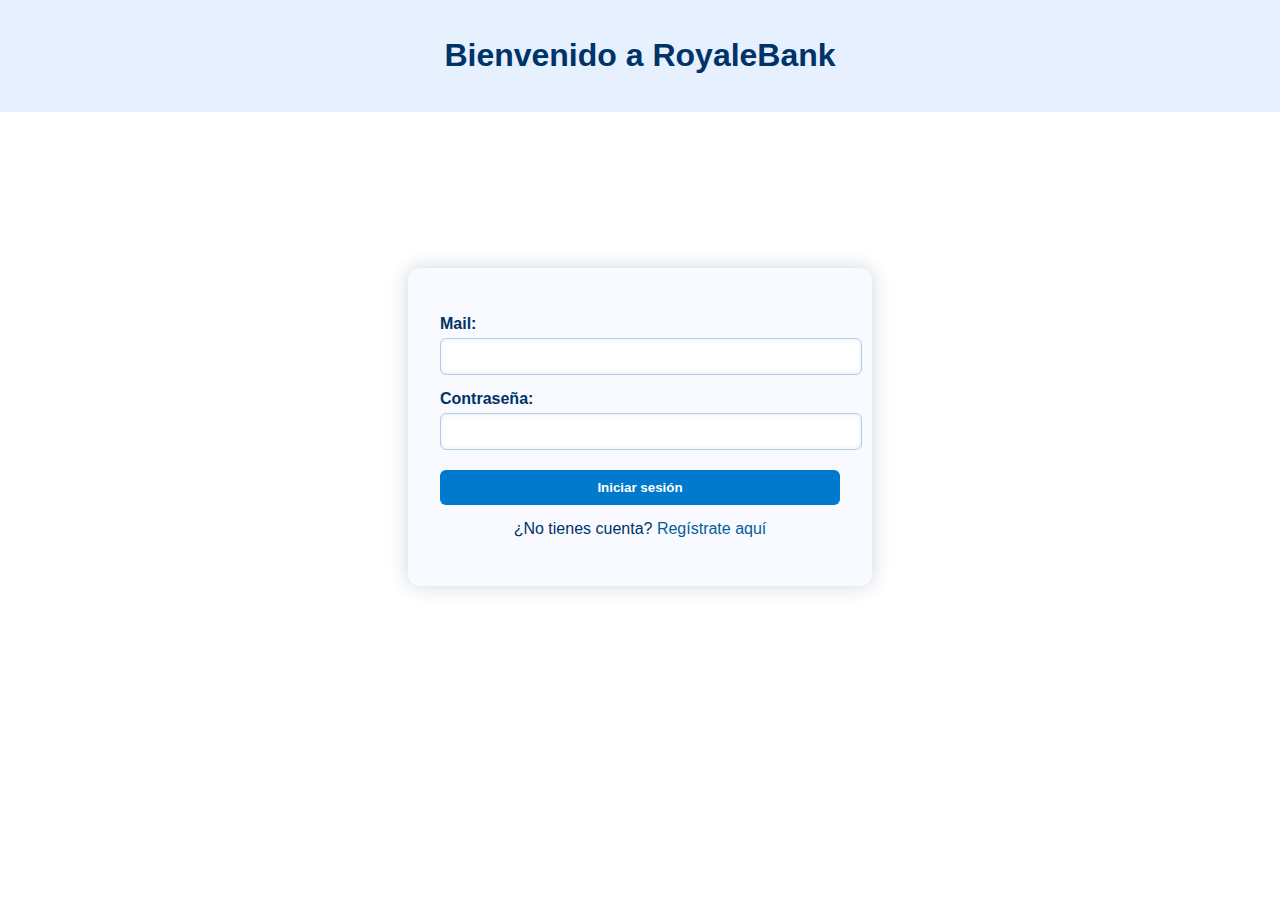
<file: proyecto/src/main/resources/static/index.html>
<!DOCTYPE html>
<html lang="es">
<head>
    <meta charset="UTF-8">
    <title>Inicio de sesión -RoyaleBank</title>
    <link rel="stylesheet" href="estilos.css">
	<script defer src="login.js"></script>

</head>
<body>
    <header>
        <h1>Bienvenido a RoyaleBank</h1>
    </header>

    <main>
        <section class="formulario">
            <form id="loginForm">
                <label for="mail">Mail:</label>
                <input type="email" id="mail" name="mail" required>

                <label for="password">Contraseña:</label>
                <input type="password" id="password" name="password" required>

                <button type="submit" formaction="cuentas.html">Iniciar sesión</button>
            </form>

            <p>¿No tienes cuenta? <a href="registro.html">Regístrate aquí</a></p>
			<p id="loginError" style="color: red; display: none;"></p>
        </section>
    </main>

    
</body>
</html>
</file>
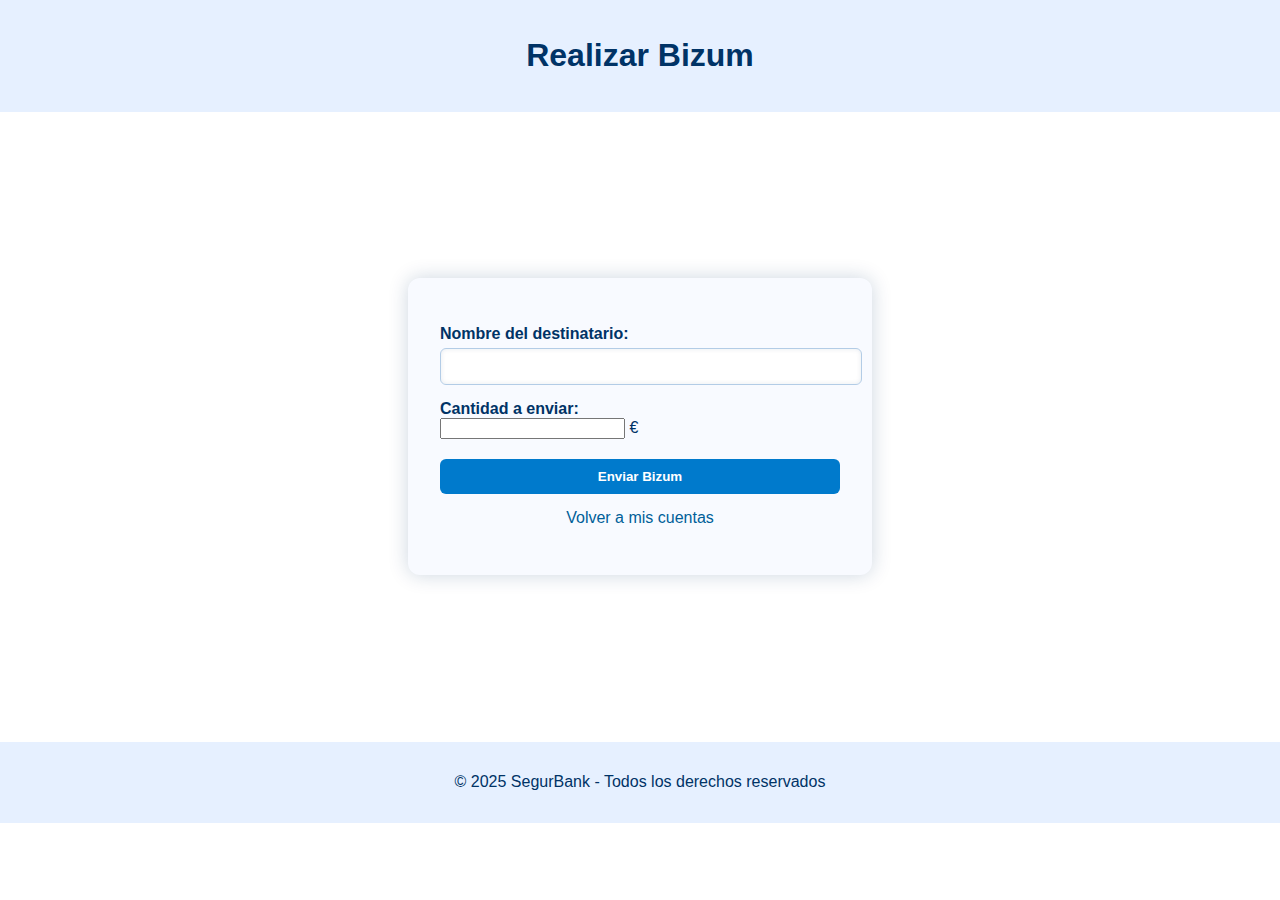
<file: proyecto/src/main/resources/static/bizum.html>
<!DOCTYPE html>
<html lang="es">
<head>
  <meta charset="UTF-8">
  <title>Enviar Bizum - SegurBank</title>
  <link rel="stylesheet" href="estilos.css">
</head>
<body>
  <header>
    <h1>Realizar Bizum</h1>
  </header>

  <main>
    <section class="formulario">
      <form id="bizumForm">
        <label for="destinatario">Nombre del destinatario:</label>
        <input type="text" id="destinatario" name="destinatario" required>

        <label for="cantidad">Cantidad a enviar:</label>
        <div class="campo-euro">
            <input type="number" id="cantidad" name="cantidad" min="0.01" step="0.01" required>
            <span class="simbolo-euro">€</span>
        </div>

        <button type="submit">Enviar Bizum</button>
      </form>

      <p><a href="cuentas.html">Volver a mis cuentas</a></p>
    </section>
  </main>

  <footer>
    <p>&copy; 2025 SegurBank - Todos los derechos reservados</p>
  </footer>
</body>
</html>
</file>
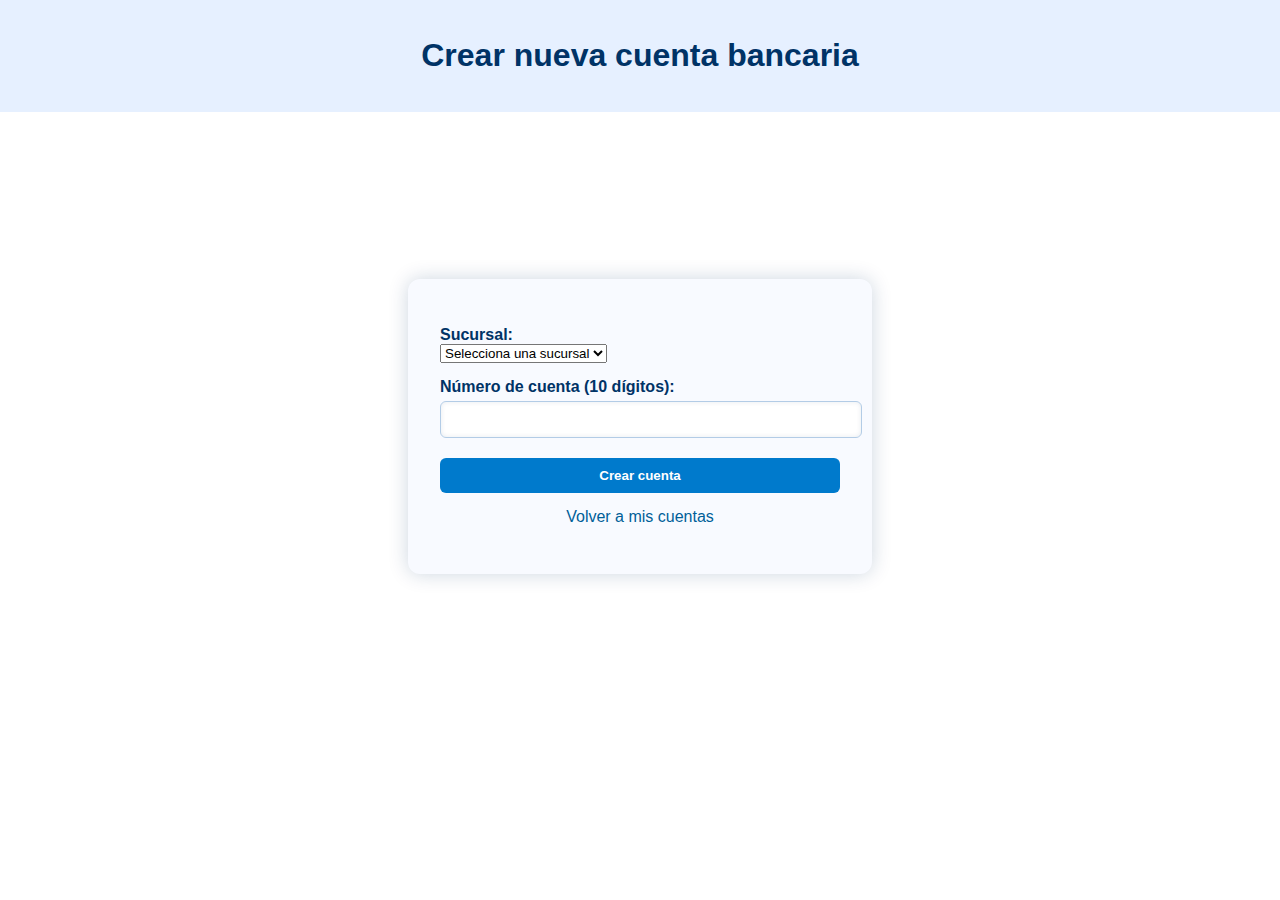
<file: proyecto/src/main/resources/static/crearcuenta.html>
<!DOCTYPE html>
<html lang="es">
<head>
  <meta charset="UTF-8">
  <title>Crear nueva cuenta - RoyaleBank</title>
  <link rel="stylesheet" href="estilos.css">
</head>
<body>
  <header>
    <h1>Crear nueva cuenta bancaria</h1>
  </header>

  <main>
    <section class="formulario">
      <form id="formCrearCuenta">
        <label for="sucursal">Sucursal:</label>
        <select id="sucursal" name="sucursal" required>
          <option value="" disabled selected>Selecciona una sucursal</option>
          <option value="Madrid">Madrid</option>
          <option value="Barcelona">Barcelona</option>
          <option value="Bilbao">Bilbao</option>
        </select>

        <label for="numeroCuenta">Número de cuenta (10 dígitos):</label>
        <input type="text" id="numeroCuenta" name="numeroCuenta" 
               pattern="\d{10}" maxlength="10" required
               title="Debe contener exactamente 10 dígitos numéricos">

        <button type="submit">Crear cuenta</button>
      </form>

      <p><a href="cuentas.html">Volver a mis cuentas</a></p>
    </section>
  </main>
</body>
</html>
</file>
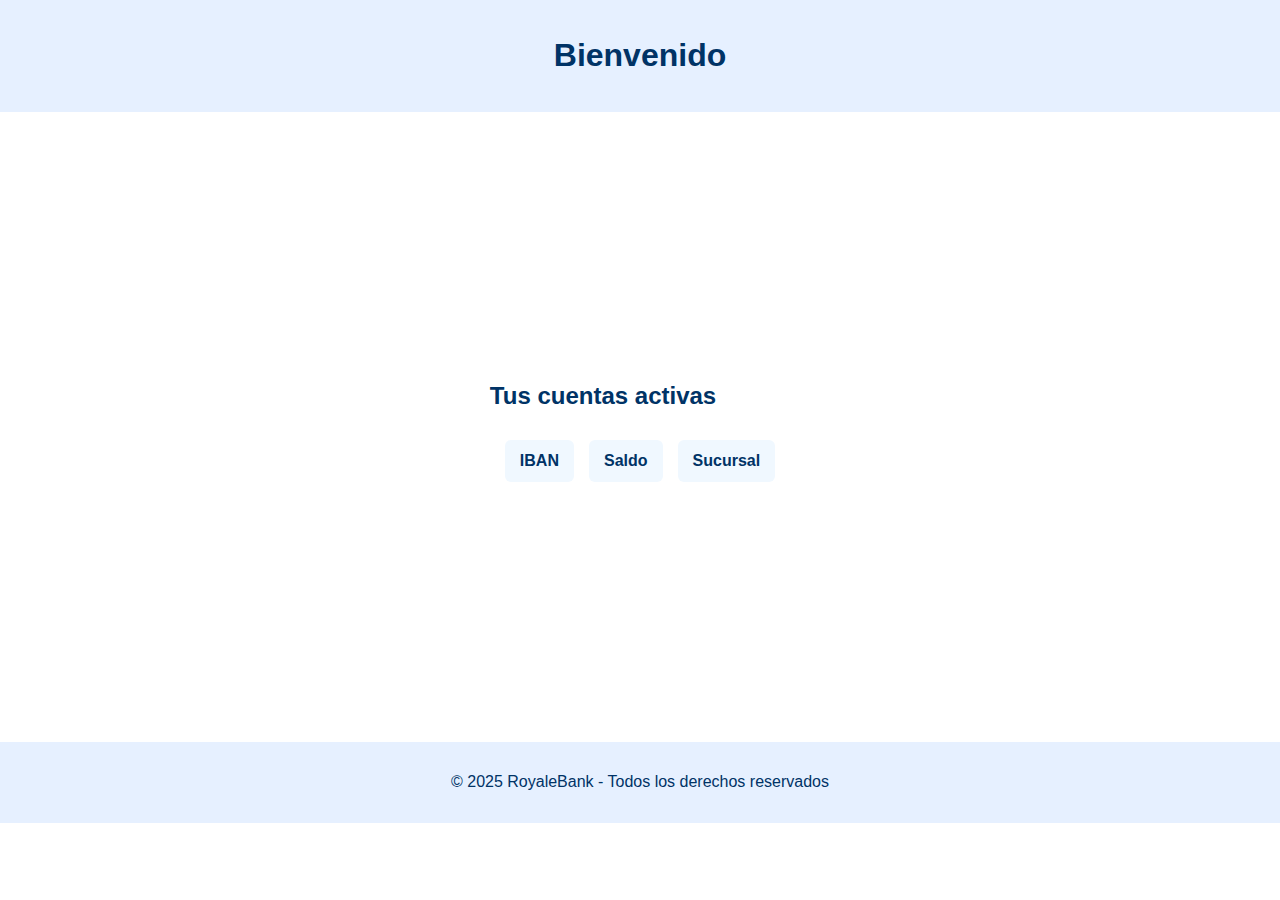
<file: proyecto/src/main/resources/static/cuentas.html>
<!DOCTYPE html>
<html lang="es">
<head>
  <meta charset="UTF-8">
  <title>Mis cuentas - SegurBank</title>
  <link rel="stylesheet" href="estilos.css">

  <script defer src="cliente.js"></script>
</head>
<body>
  <header>
    <h1 id="saludo">Bienvenido</h1>

  </header>

  <main>
    <section class="cuentas">
      <h2>Tus cuentas activas</h2>

      <table id="tablaCuentas">
        <thead>
          <tr>
            <th>IBAN</th>
            <th>Saldo</th>
            <th>Sucursal</th>
          </tr>
        </thead>
        <tbody>

        </tbody>
      </table>
    </section>
  </main>

  <footer>
    <p>&copy; 2025 RoyaleBank - Todos los derechos reservados</p>
  </footer>

</body>
</html>
</file>
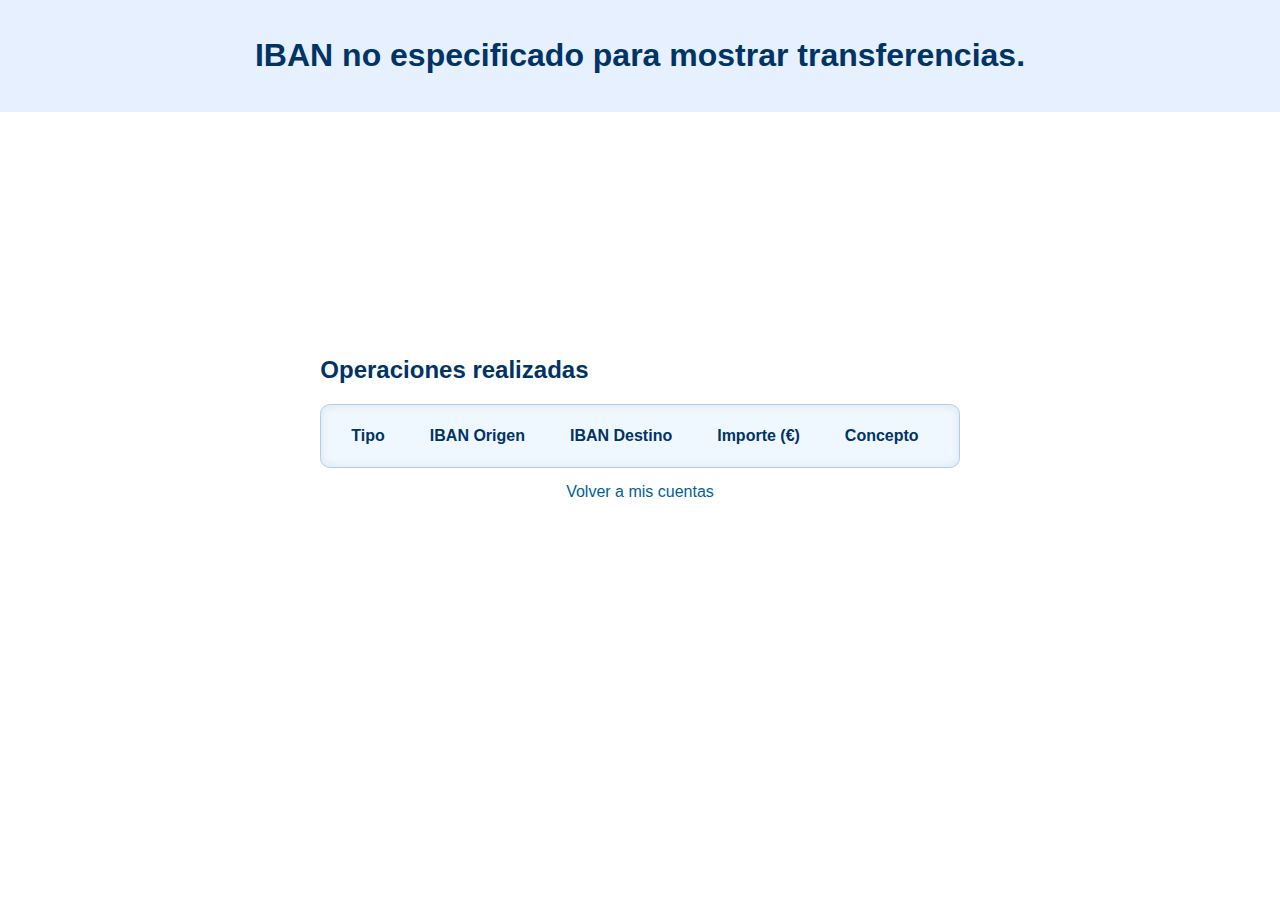
<file: proyecto/src/main/resources/static/historialTransferencias.html>
<!DOCTYPE html>
<html lang="es">
<head>
    <meta charset="UTF-8" />
    <title>Historial de Transferencias - RoyaleBank</title>
    <link rel="stylesheet" href="estilos.css" />
    <script defer src="historialTransferencias.js"></script>
</head>
<body>
<header>
    <h1 id="saludo">Historial de Transferencias</h1>
</header>

<main>
    <section class="transferencias">
        <h2>Operaciones realizadas</h2>

        <div class="contenedor-scroll">
            <table id="tablaTransferencias">
                <thead>
                <tr>

                    <th>Tipo</th>
                    <th>IBAN Origen</th>
                    <th>IBAN Destino</th>
                    <th>Importe (€)</th>
                    <th>Concepto</th>

                </tr>
                </thead>
                <tbody>

                </tbody>
            </table>
        </div>

        <p><a href="cuentas.html">Volver a mis cuentas</a></p>
    </section>
</main>
</body>
</html>
</file>
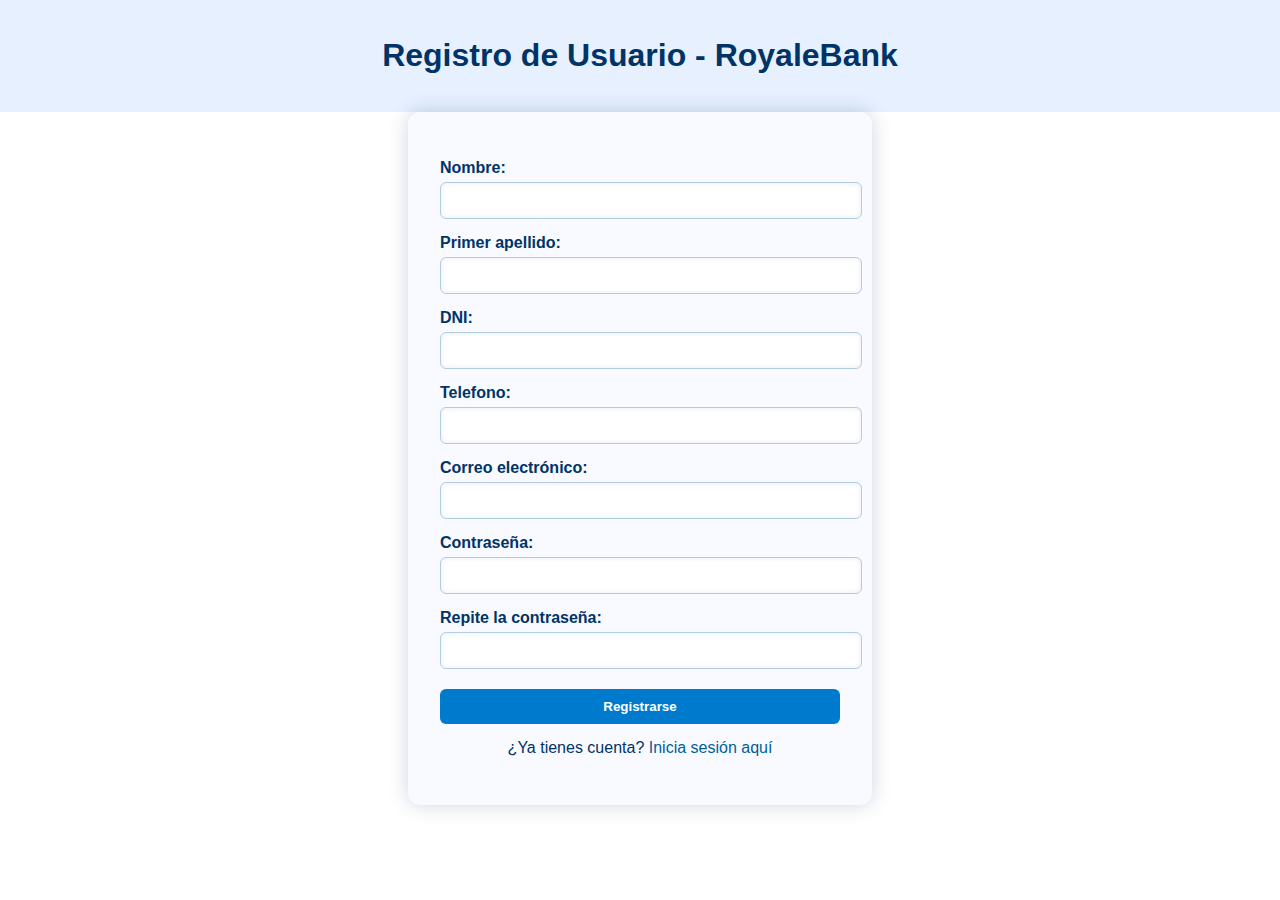
<file: proyecto/src/main/resources/static/registro.html>
<!DOCTYPE html>
<html lang="es">
<head>
  <meta charset="UTF-8">
  <title>Registro - RoyaleBank</title>
  <link rel="stylesheet" href="estilos.css">
  <script defer src="registrarse.js"></script>
</head>
<body>
  <header>
    <h1>Registro de Usuario - RoyaleBank</h1>
  </header>

  <main>
    <section class="formulario">
      <form id="registroForm">
        <label for="nombre">Nombre:</label>
        <input type="text" id="nombre" name="nombre" required>

        <label for="apellido">Primer apellido:</label>
        <input type="text" id="apellido" name="apellido" required>

        <label for="dni">DNI:</label>
        <input type="text" id="dni" name="dni"pattern="^[0-9]{8}[A-Za-z]$" required>

        <label for="telefono">Telefono:</label>
        <input type="text" id="telefono" name="telefono"pattern="[6789]\d{8}"title="Número de telefono inválido"required>

        <label for="email">Correo electrónico:</label>
        <input type="email" id="email" name="email" required>

        <label for="password1">Contraseña:</label>
        <input type="password" id="password1" name="password1" pattern="[A-Za-z0-9]{8,}"title="Debe contener al menos 8 caracteres, incluyendo una mayúscula, una minúscula y un número"required>

        <label for="password2">Repite la contraseña:</label>
        <input type="password" id="password2" name="password2" pattern="[A-Za-z0-9]{8,}"title="Debe contener al menos 8 caracteres, incluyendo una mayúscula, una minúscula y un número"required>

        <button type="submit" formaction="indice.html">Registrarse</button>

      </form>

      <p>¿Ya tienes cuenta? <a href="indice.html">Inicia sesión aquí</a></p>
	  <p id="registerError" style="color: red; display: none;"></p>
    </section>
  </main>

</body>
</html>
</file>
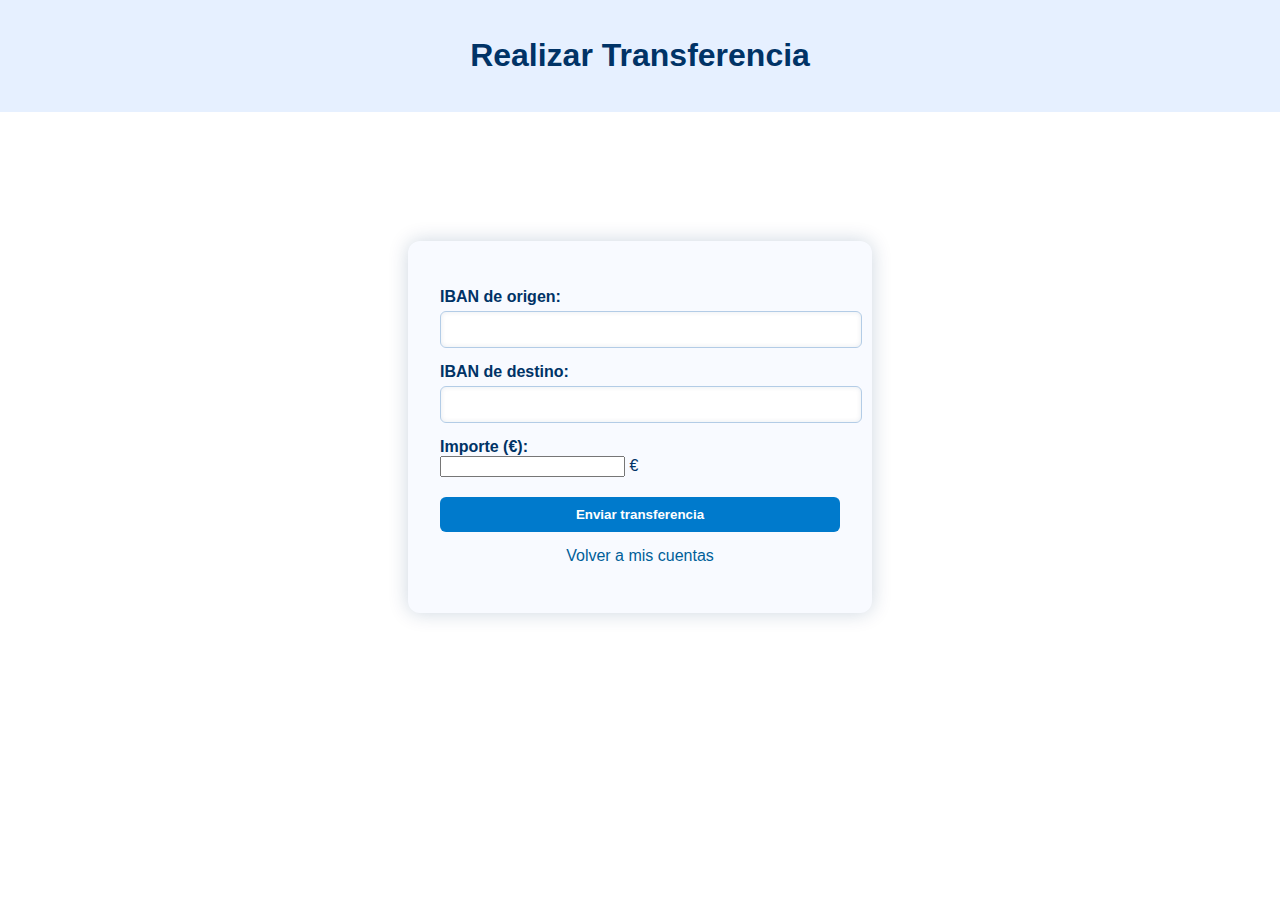
<file: proyecto/src/main/resources/static/transferecia.html>
<!DOCTYPE html>
<html lang="es">
<head>
  <meta charset="UTF-8">
  <title>Transferencia - RoyaleBank</title>
  <link rel="stylesheet" href="estilos.css">
</head>
<body>
  <header>
    <h1>Realizar Transferencia</h1>
  </header>

  <main>
    <section class="formulario">
      <form id="formTransferencia">
        <label for="ibanOrigen">IBAN de origen:</label>
        <input type="text" id="ibanOrigen" name="ibanOrigen" required
               pattern="^ES\d{22}$" title="Debe comenzar por ES seguido de 22 números.">

        <label for="ibanDestino">IBAN de destino:</label>
        <input type="text" id="ibanDestino" name="ibanDestino" required
               pattern="^ES\d{22}$" title="Debe comenzar por ES seguido de 22 números.">

        <label for="importe">Importe (€):</label>
        <div class="campo-euro">
          <input type="number" id="importe" name="importe" min="0.01" step="0.01" required>
          <span class="simbolo-euro">€</span>
        </div>

        <button type="submit">Enviar transferencia</button>
      </form>

      <p><a href="cuentas.html">Volver a mis cuentas</a></p>
    </section>
  </main>
</body>
</html>
</file>
<file: proyecto/src/main/resources/static/estilos.css>
body {
  font-family: 'Segoe UI', Tahoma, Geneva, Verdana, sans-serif;
  background-color: #ffffff;
  color: #003366; /* Azul oscuro */
  margin: 0;
  padding: 0;
}

header, footer {
  background-color: #e6f0ff; /* Azul muy claro */
  color: #003366;
  text-align: center;
  padding: 1em;
}

main {
  display: flex;
  justify-content: center;
  align-items: center;
  min-height: 70vh;
}

.formulario {
  background-color: #f8faff;
  padding: 2em;
  border-radius: 12px;
  box-shadow: 0 0 20px rgba(0, 51, 102, 0.2);
  width: 100%;
  max-width: 400px;
}

.formulario h1 {
  color: #003366;
  text-align: center;
}

label {
  display: block;
  margin-top: 15px;
  font-weight: bold;
  color: #003366;
}

input[type="text"],
input[type="email"],
input[type="password"] {
  width: 100%;
  padding: 10px;
  margin-top: 5px;
  border: 1px solid #b3cce6;
  border-radius: 6px;
  background-color: #ffffff;
  color: #003366;
  box-shadow: inset 0 0 5px rgba(0, 51, 102, 0.1);
}

button {
  width: 100%;
  padding: 10px;
  margin-top: 20px;
  background-color: #007acc;
  color: white;
  border: none;
  border-radius: 6px;
  font-weight: bold;
  cursor: pointer;
  transition: background-color 0.2s ease;
}

button:hover {
  background-color: #005f99;
}

a {
  color: #005f99;
  text-decoration: none;
}

a:hover {
  text-decoration: underline;
}

p {
  text-align: center;
  margin-top: 15px;
  color: #003366;
}

.contenedor-scroll {
  max-height: 400px;
  overflow-y: auto;
  padding-right: 10px;
  margin-top: 1em;
  border: 1px solid #b3cce6;
  border-radius: 10px;
  background-color: #f0f8ff;
  box-shadow: inset 0 0 10px rgba(0, 51, 102, 0.1);
}

.contenedor-scroll::-webkit-scrollbar {
  width: 8px;
}

.contenedor-scroll::-webkit-scrollbar-track {
  background: #e6f0ff;
}

.contenedor-scroll::-webkit-scrollbar-thumb {
  background-color: #007acc;
  border-radius: 4px;
}

.boton {
  display: block;
  text-align: center;
  padding: 10px;
  background-color: #007acc;
  color: white;
  border-radius: 6px;
  text-decoration: none;
  font-weight: bold;
  margin-top: 20px;
}

.boton:hover {
  background-color: #005f99;
}




table {
  border-collapse: separate;
  border-spacing: 15px 10px;
  width: 100%;
  border: none; 
}

th, td {
  border: none;  
  padding: 12px 15px;
  background-color: #f0f8ff;  
  text-align: center;
  border-radius: 6px; 
}
</file>
